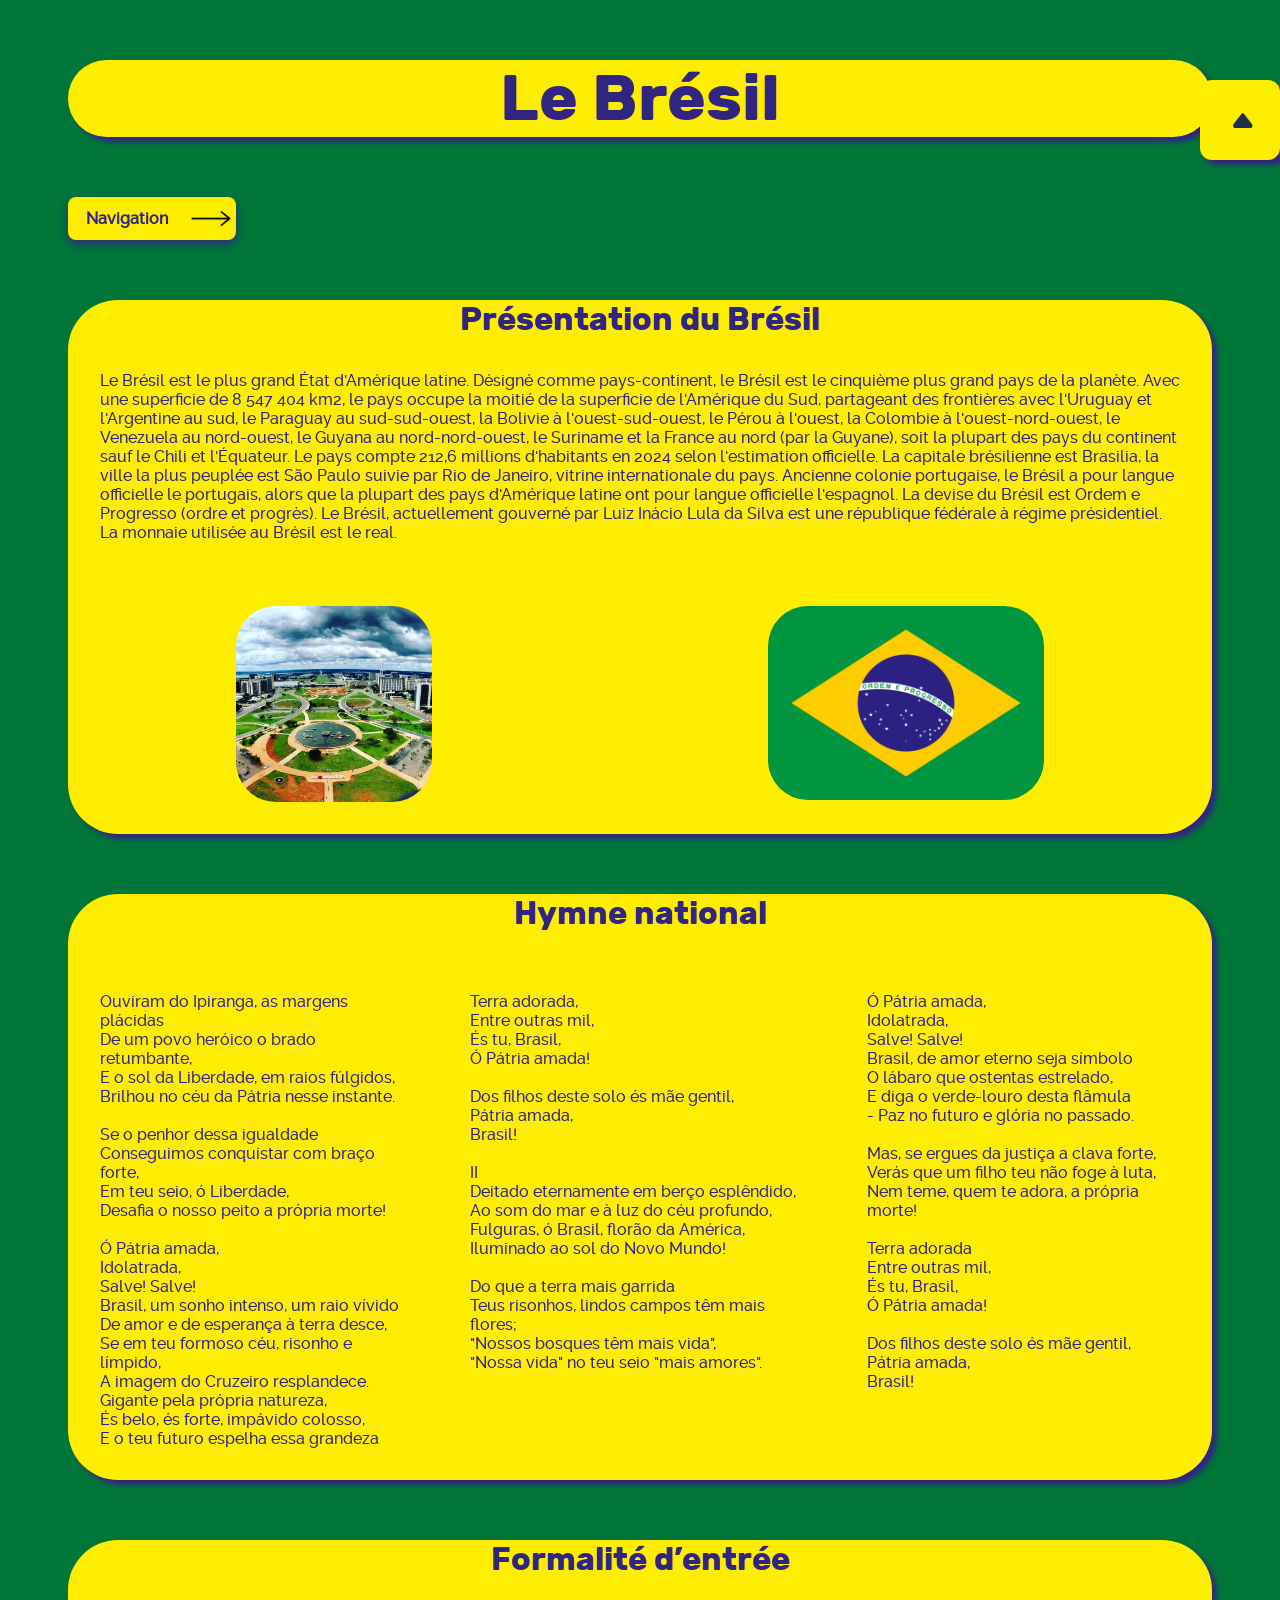
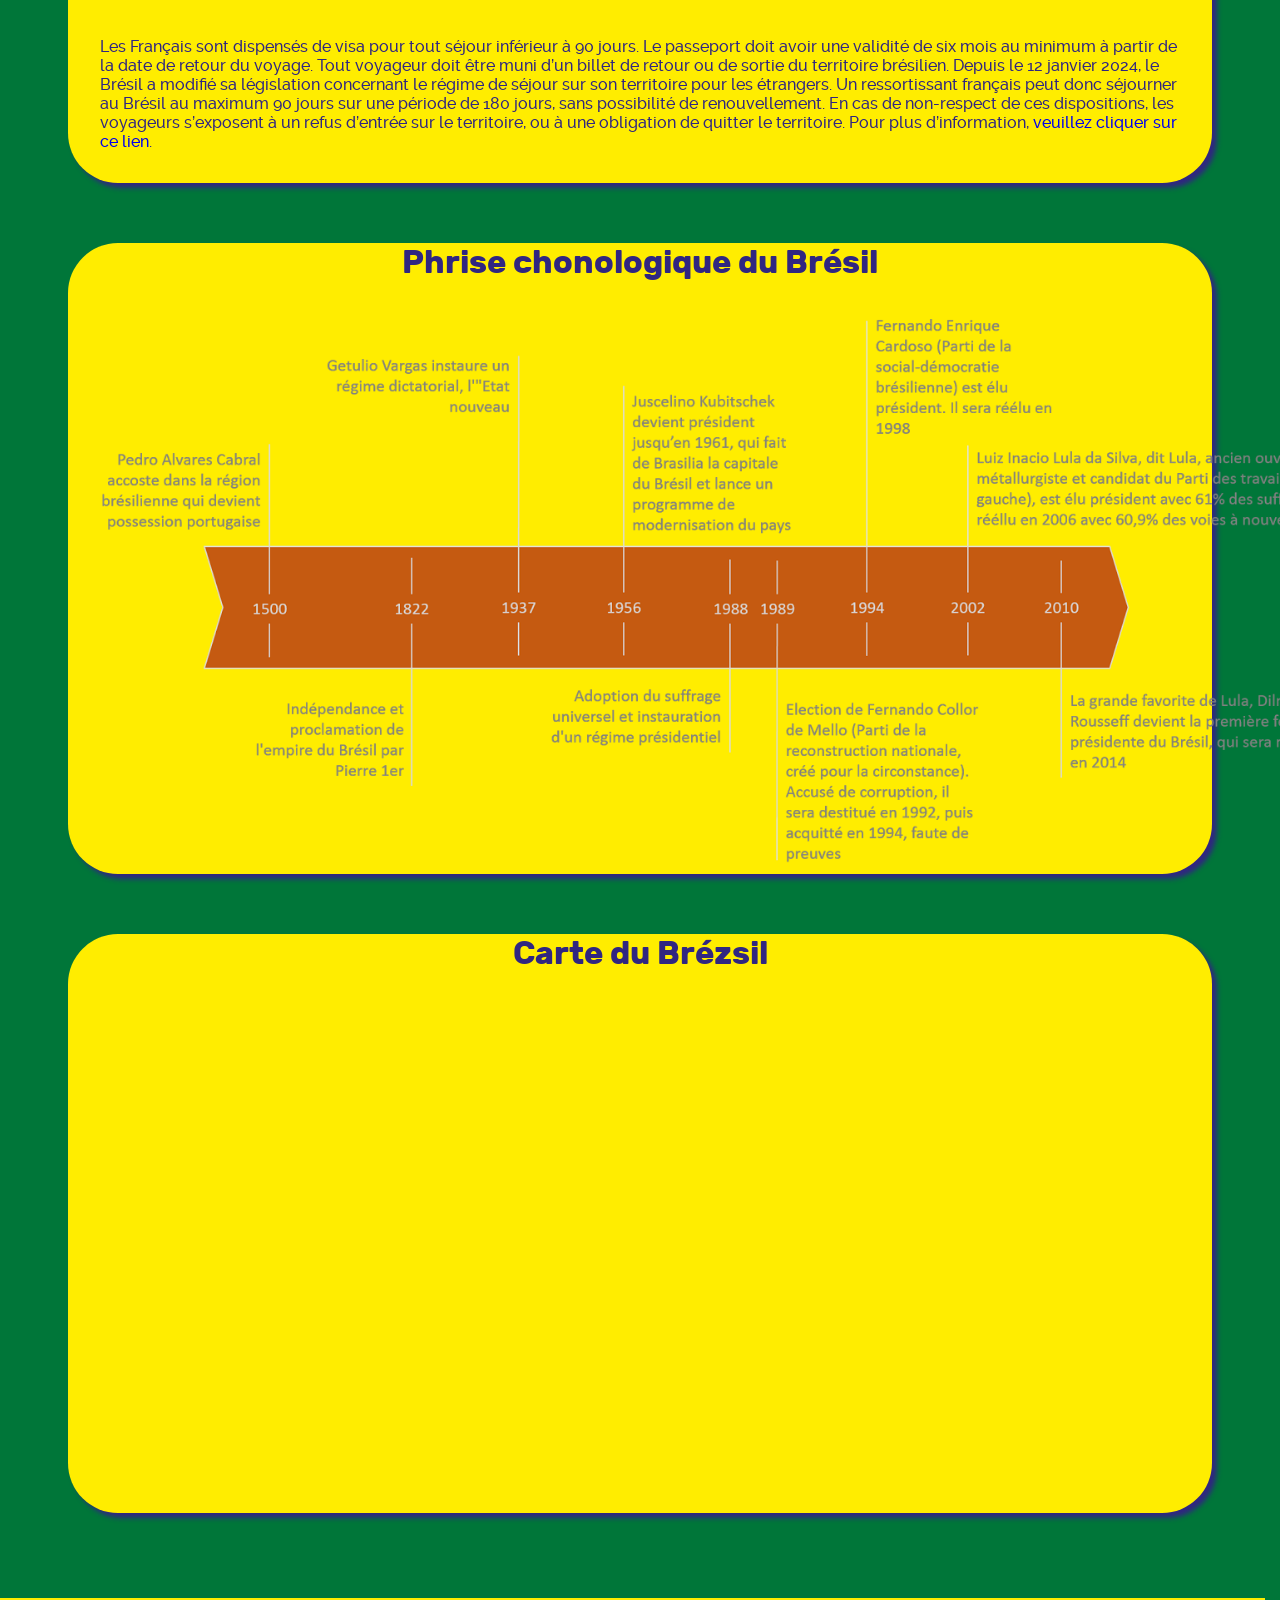
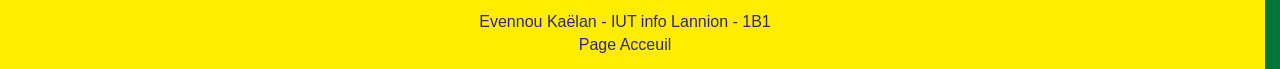
<file: index.html>
<!DOCTYPE html>
<html lang="fr" id="top_index">
    <head>
        <meta charset="UTF-8">
        <meta name="viewport" content="width=device-width, initial-scale=1.0">
        <link rel="stylesheet" type="text/css" href="style.css" >
        <title>Document</title>
    </head>
    <body class="index">
        <header>
            <h1>Le Brésil</h1>
        </header>
        <nav>
            <div class="container">
                
                <input type="checkbox" id="toggle" />
                
                <label for="toggle">
                        <p>Navigation</p>
                        <img src="Illustration/page_accueil/fleche_noir.png" alt="Fleche noir pointant vers la droite" title="Fleche" height="15" width="40">
                </label>
                <div class="items">
                    <div><a href="./page_oeuvre.html">Le Christ Redempteur</a></div>
                    <div><a href="./page_lieu.html">Rio de Janeiro</a></div>
                    <div><a href="./personnage.html">Ayrton Senna</a></div>
                </div>
            </div>
        </nav>
        <main>
            <section>
                <h2>Présentation du Brésil</h2>
                <article><p>Le Brésil est le plus grand État d'Amérique latine. Désigné comme pays-continent, le Brésil est le cinquième plus grand pays de la planète. 
                    Avec une superficie de 8 547 404 km2, le pays occupe la moitié de la superficie de l'Amérique du Sud, partageant des frontières avec l'Uruguay et 
                    l'Argentine au sud, le Paraguay au sud-sud-ouest, la Bolivie à l'ouest-sud-ouest, le Pérou à l'ouest, la Colombie à l'ouest-nord-ouest, le Venezuela 
                    au nord-ouest, le Guyana au nord-nord-ouest, le Suriname et la France au nord (par la Guyane), soit la plupart des pays du continent sauf le Chili et 
                    l'Équateur. Le pays compte 212,6 millions d'habitants en 2024 selon l'estimation officielle. La capitale brésilienne est Brasilia, la ville la plus 
                    peuplée est São Paulo suivie par Rio de Janeiro, vitrine internationale du pays. Ancienne colonie portugaise, le Brésil a pour langue officielle le 
                    portugais, alors que la plupart des pays d'Amérique latine ont pour langue officielle l'espagnol. La devise du Brésil est Ordem e Progresso (ordre et 
                    progrès). Le Brésil, actuellement gouverné par Luiz Inácio Lula da Silva est une république fédérale à régime présidentiel. La monnaie utilisée au 
                    Brésil est le real. </p></article>
                    <div>
                        <img src="Illustration/page_accueil/brasilia.jpg" alt="Image de Brasilia" title="Brasilia" height="196" width="196">
                        <img src="Illustration/page_accueil/Drapeau_Brésil.png" alt="Image du drapeau du Brésil" title="Drapeau_Brésil" height="194" width="276">
                    </div>
            </section>
            <section>
                <h2>Hymne national</h2>
                <article>
                    <p>
                    Ouviram do Ipiranga, as margens plácidas<br> De um povo heróico o brado retumbante,<br>  E o sol da Liberdade, em raios fúlgidos,<br>  
                    Brilhou no céu da Pátria nesse instante.<br><br>    Se o penhor dessa igualdade<br>  Conseguimos conquistar com braço forte,<br>  Em teu seio, ó Liberdade,<br>  
                    Desafia o nosso peito a própria morte!<br><br>    Ó Pátria amada,<br>  Idolatrada,<br>  Salve! Salve!<br>    Brasil, 
                    um sonho intenso, um raio vívido<br>  De amor e de esperança à terra desce,<br>  Se em teu formoso céu, risonho e límpido,<br>  A imagem do Cruzeiro resplandece.<br> 
                    Gigante pela própria natureza,<br>  És belo, és forte, impávido colosso,<br>  E o teu futuro espelha essa grandeza
                    </p>
                    <p>
                    Terra adorada,<br>  Entre outras mil,<br>  És tu, Brasil,<br>  Ó Pátria amada!<br><br>    Dos filhos deste solo és mãe gentil,<br>  Pátria amada,<br>  Brasil!<br><br>    
                    II<br>  Deitado eternamente em berço esplêndido,<br>  Ao som do mar e à luz do céu profundo,<br>  Fulguras, ó Brasil, florão da América,<br>  Iluminado ao sol do Novo Mundo!<br><br>    
                    Do que a terra mais garrida<br>  Teus risonhos, lindos campos têm mais flores;<br>  "Nossos bosques têm mais vida",<br>  "Nossa vida" no teu seio "mais amores".
                    </p>
                    <p>
                    Ó Pátria amada,<br>  Idolatrada,<br>  Salve! Salve!<br>    Brasil, de amor eterno seja símbolo<br>  O lábaro que ostentas estrelado,<br>  E diga o verde-louro desta flâmula<br>  
                    - Paz no futuro e glória no passado.<br><br>    Mas, se ergues da justiça a clava forte,<br>  Verás que um filho teu não foge à luta,<br>  Nem teme, quem te adora, 
                    a própria morte!<br><br>    Terra adorada<br>  Entre outras mil,<br>  És tu, Brasil,<br>  Ó Pátria amada!<br><br>    Dos filhos deste solo és mãe gentil,<br>  Pátria amada,<br>  Brasil!
                    </p> 
                </article>
            </section>
            <section>
                <h2>Formalité d’entrée</h2>
                <article>
                    <p>
                        Les Français sont dispensés de visa pour tout séjour inférieur à 90 jours. Le passeport doit avoir une validité de six mois au minimum à partir 
                        de la date de retour du voyage. Tout voyageur doit être muni d’un billet de retour ou de sortie du territoire brésilien. Depuis le 12 janvier 2024, 
                        le Brésil a modifié sa législation concernant le régime de séjour sur son territoire pour les étrangers. Un ressortissant français peut donc séjourner 
                        au Brésil au maximum 90 jours sur une période de 180 jours, sans possibilité de renouvellement. En cas de non-respect de ces dispositions, les 
                        voyageurs s’exposent à un refus d’entrée sur le territoire, ou à une obligation de quitter le territoire. Pour plus d’information,
                        <a href="https://www.diplomatie.gouv.fr/fr/conseils-aux-voyageurs/conseils-par-pays-destination/bresil/#entree" target="_blank">veuillez cliquer sur ce lien</a>.
                    </p>
                </article>
            </section>
            <section>
                <h2>Phrise chonologique du Brésil</h2>
                <article>
                    <img src="Illustration/page_accueil/frise_chrono_brésil.png" alt="Phrise chronologique du Brésil" title="Phrise" width="1333" height="565">
                </article>
            </section>
            <section>
                <h2>Carte du Brézsil</h2>
                <article>
                    <iframe src="https://www.google.com/maps/embed?pb=!1m14!1m12!1m3!1d32404996.626294926!2d-49.05439783665832!3d-7.499648674253483!2m3!1f0!2f0!3f0!3m2!1i1024!2i768!4f13.1!5e0!3m2!1sfr!2sfr!4v1768492278902!5m2!1sfr!2sfr" width="600" height="450" style="border:0;" allowfullscreen="" loading="lazy" referrerpolicy="no-referrer-when-downgrade"></iframe>
                </article>
            </section>
        </main>
        <footer>
            <p>Evennou Kaëlan - IUT info Lannion - 1B1</p>
            <p>Page Acceuil</p>
            <nav class="zoom">
                <a href="#top_index"><img src="Illustration/page_accueil/fleche.png" alt="fleche"></a>
            </nav>
        </footer>
    </body>
</html>
</file>
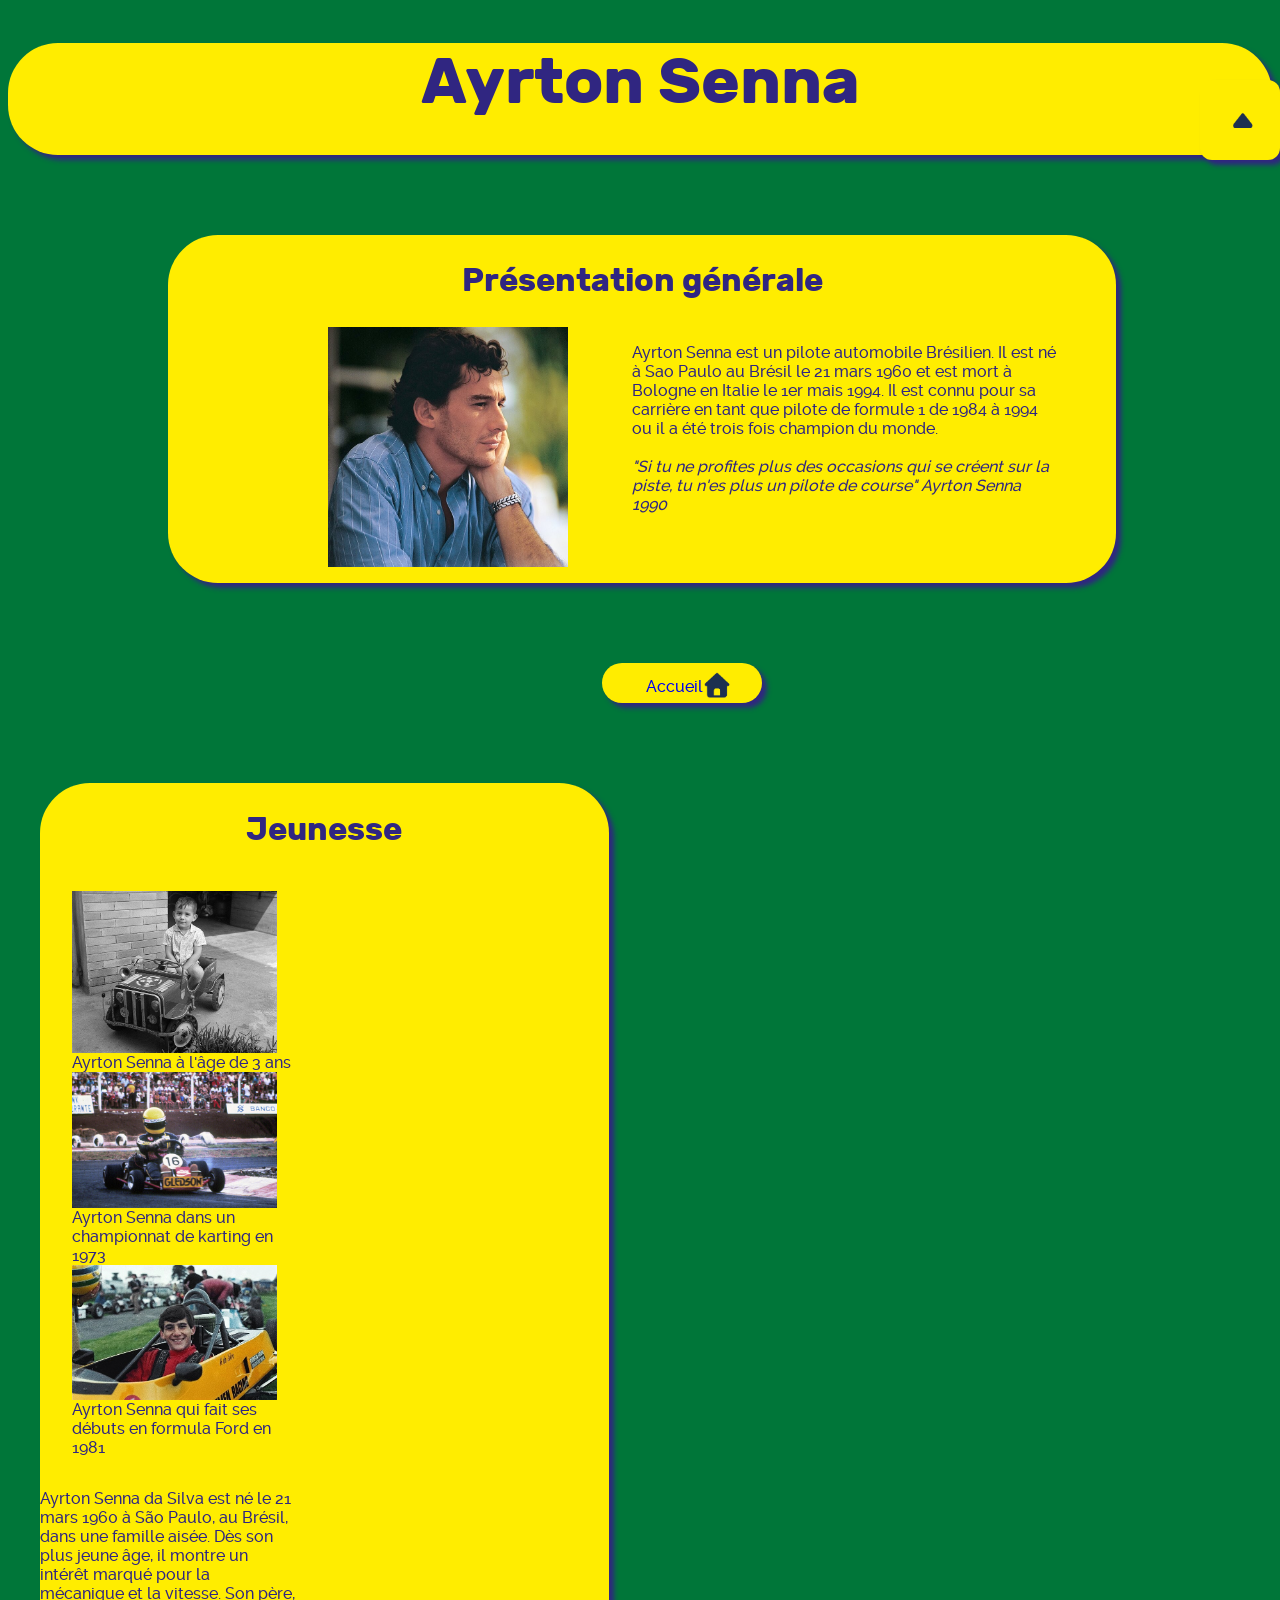
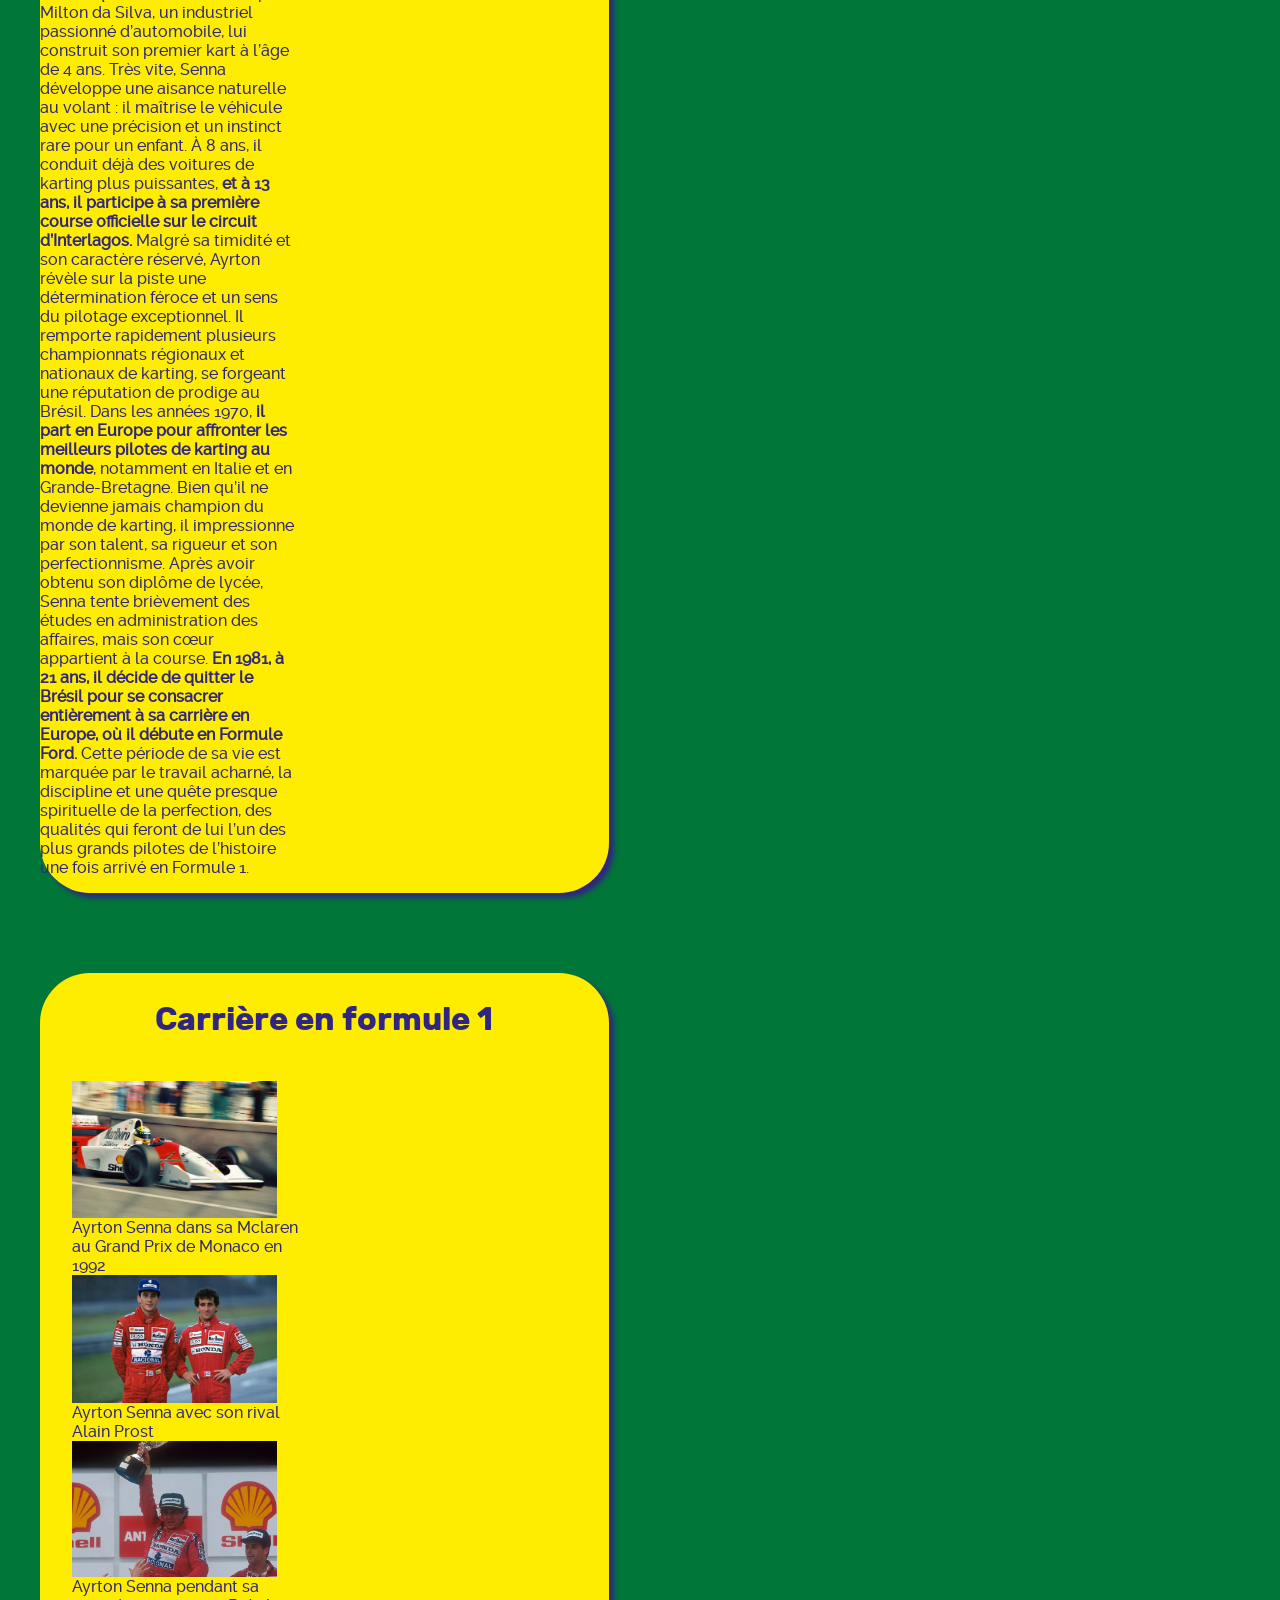
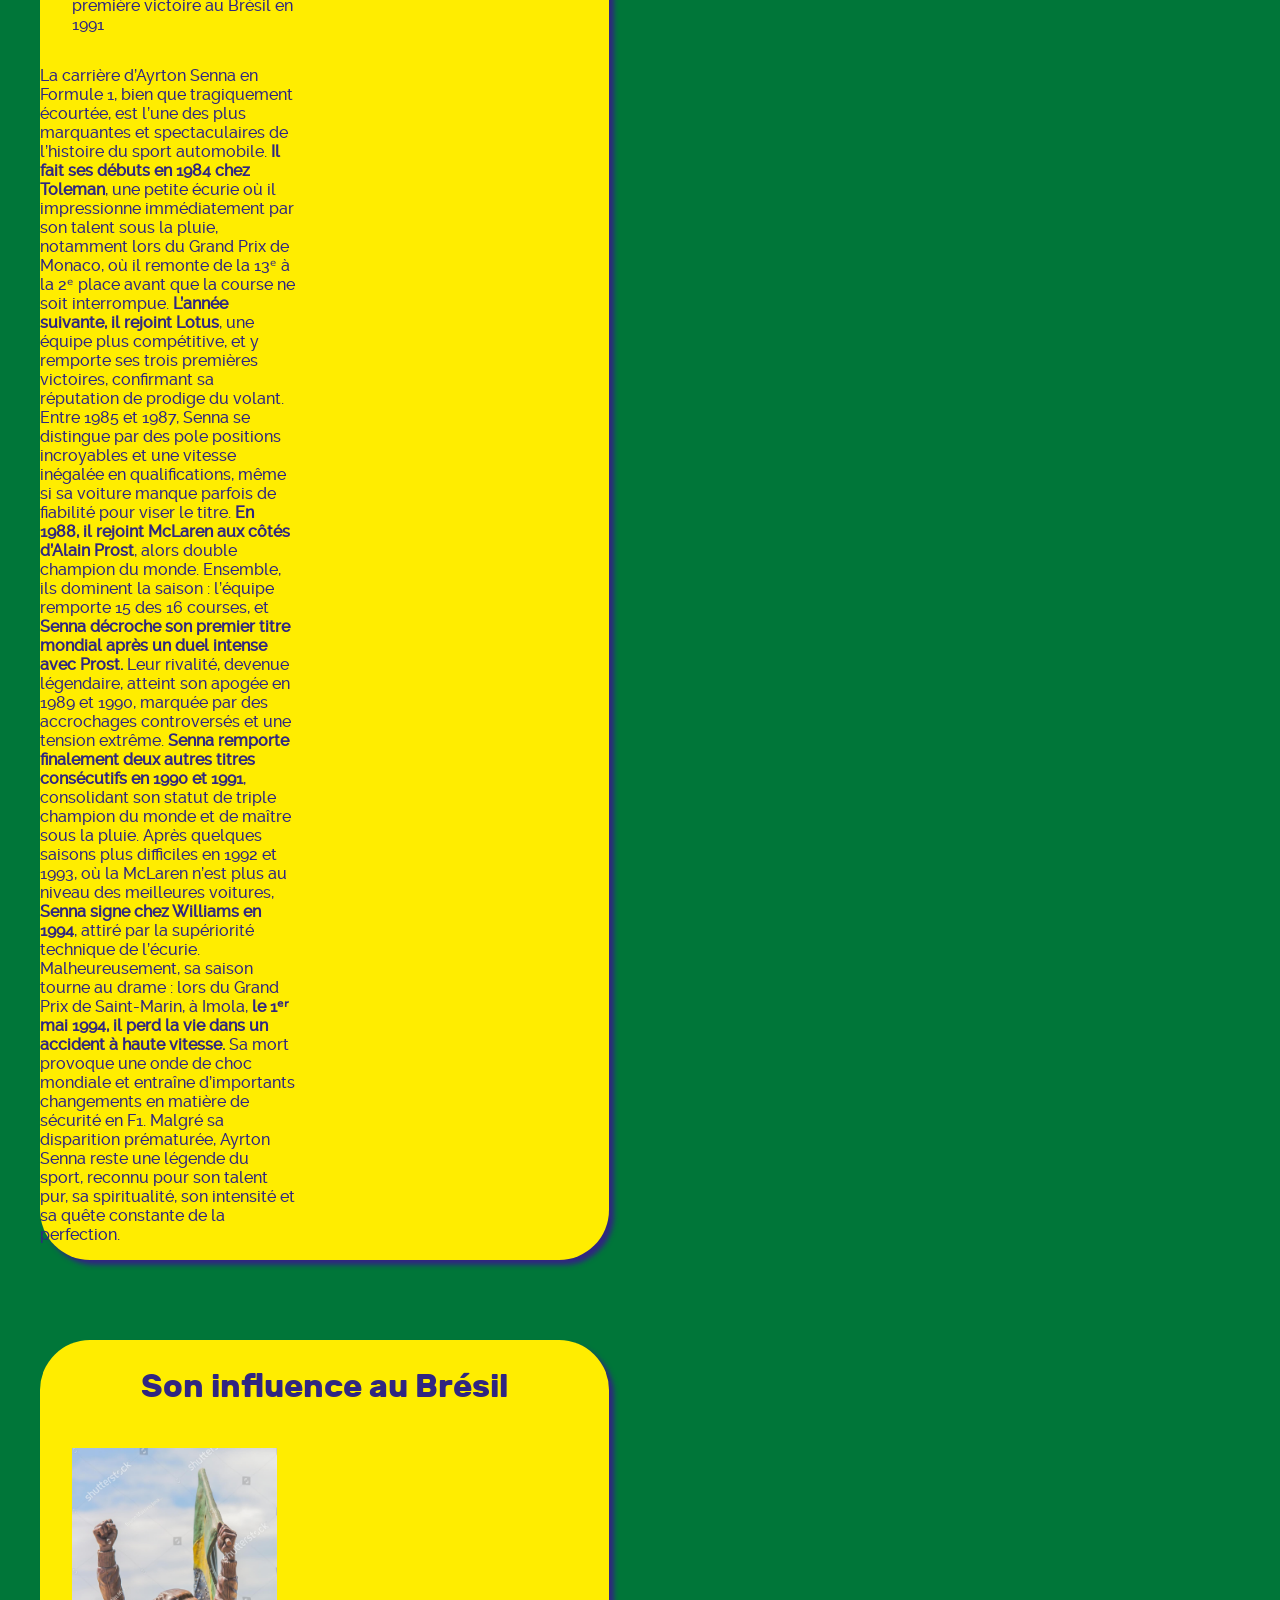
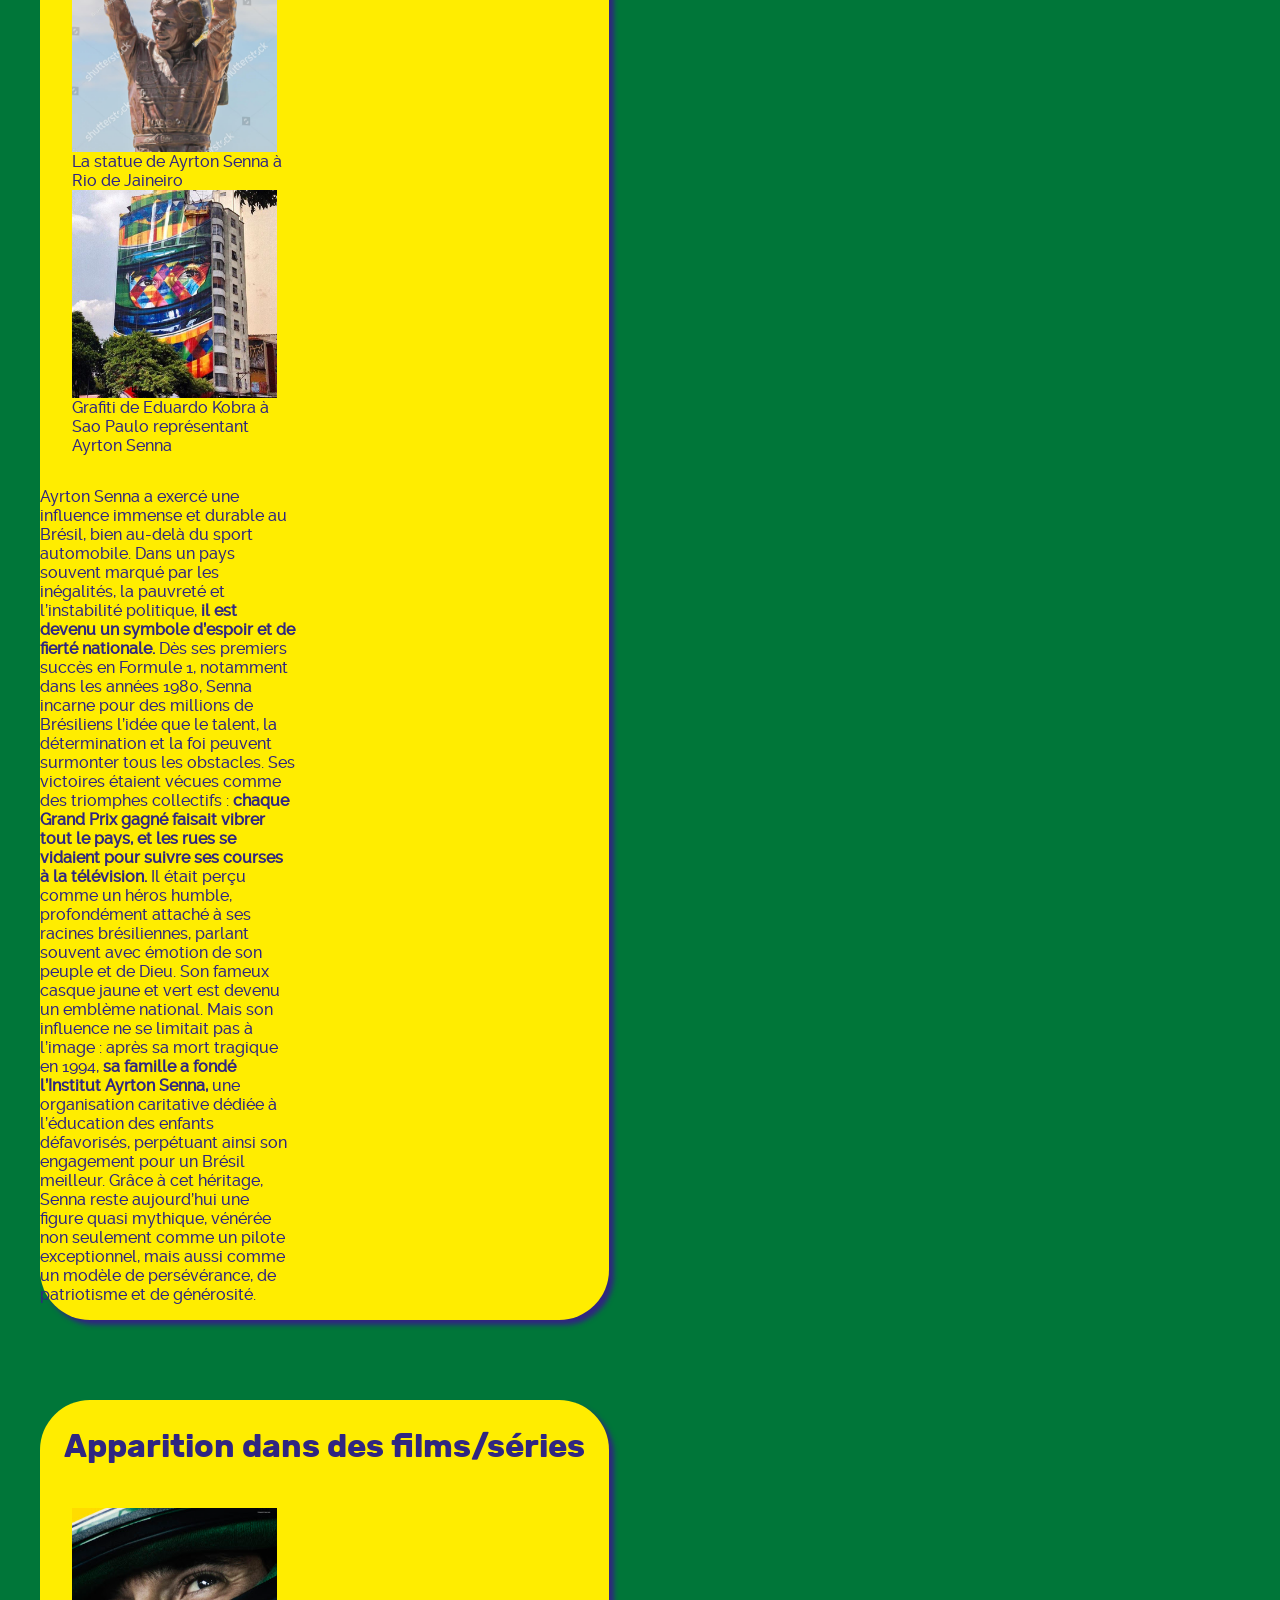
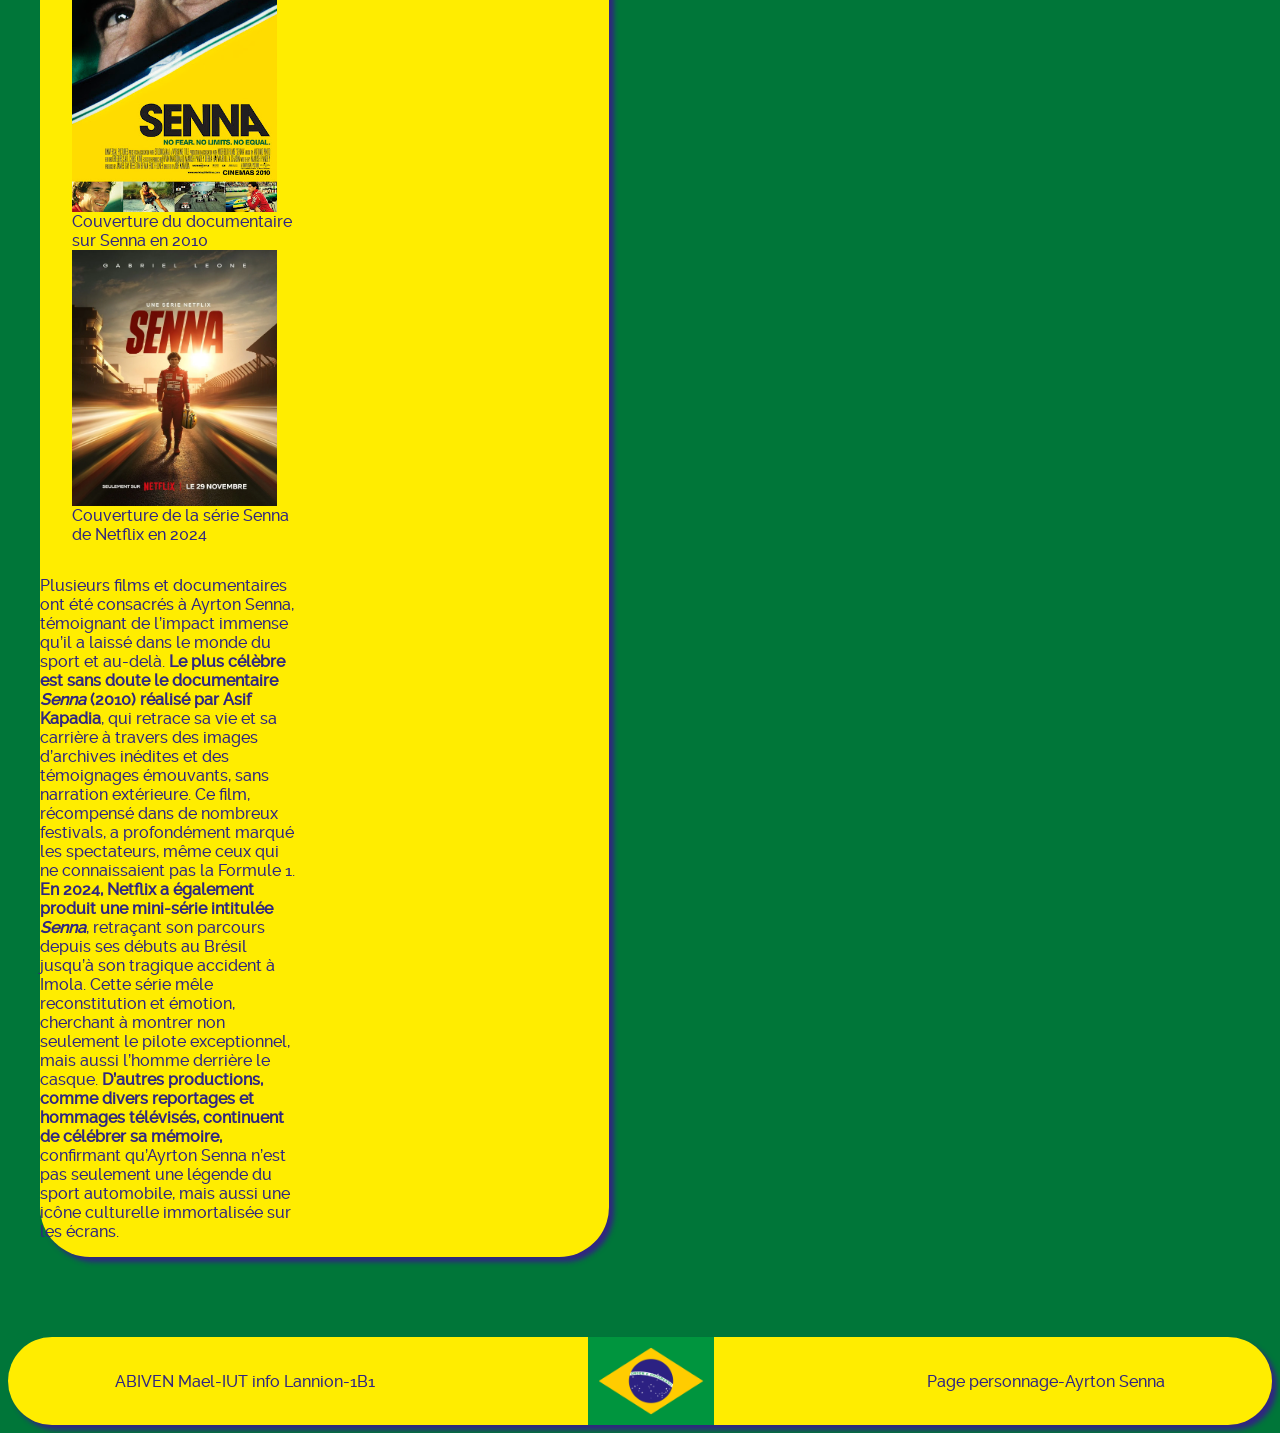
<file: personnage.html>
<!DOCTYPE html>
<html lang="fr">

<head>
    <meta charset="UTF-8">
    <meta name="viewport" content="width=device-width, initial-scale=1.0">
    <title>Ayrton Senna</title>
    <link href="style.css" rel="stylesheet" type="text/css">
</head>

<body class="personnage" id="body">
    <header>
        <h1>Ayrton Senna</h1>
    </header>
    <main>
        <div class="debut">
            <h2>Présentation générale</h2>
            <img src="Illustration/page_personnage/Ayrton Senna (2).jpg" alt="Ayrton Senna"
                title="Photo de Ayrton Senna">
            <p>Ayrton Senna est un pilote automobile Brésilien. Il est né à Sao Paulo au Brésil le 21 mars 1960 et
                est
                mort à Bologne en Italie le 1er mais 1994. Il est connu pour sa carrière en tant que pilote de
                formule 1
                de 1984 à 1994 ou il a été trois fois champion du monde. <br><br> <em>"Si tu ne profites plus des occasions
                    qui se créent sur la piste, tu n'es plus un pilote de course" Ayrton Senna 1990</em></p>
        </div>


        <nav class="zoom">
            <a href="./index.html">
                <p>Accueil</p><img src="./Illustration/page_personnage/home.png" alt="home">
            </a>
        </nav>
        <section>
            <article>
                <h2>Jeunesse</h2>
                <figure>
                    <img src="Illustration/page_personnage/Ayrton Senna petit (2).jpg" alt="Ayrton Senna petit"
                        title="Senna enfant dans une petite voiture" width="261px" height="152px">
                    <figcaption>Ayrton Senna à l'âge de 3 ans</figcaption>

                    <img src="Illustration/page_personnage/Ayrton Senna Karting 1973.jpg" alt="Senna Karting"
                        title="Senna adolescent dans un karting">
                    <figcaption>Ayrton Senna dans un championnat de karting en 1973</figcaption>

                    <img src="Illustration/page_personnage/Ayrton Senna formule Ford.jpg"
                        alt="Ayrton Senna Formule Ford" title="Ayrton Senna dans une Formule Ford">
                    <figcaption>Ayrton Senna qui fait ses débuts en formula Ford en 1981</figcaption>
                </figure>
                <p>Ayrton Senna da Silva est né le 21 mars 1960 à São Paulo, au Brésil, dans une famille aisée. Dès
                    son
                    plus jeune âge, il montre un intérêt marqué pour la mécanique et la vitesse. Son père, Milton da
                    Silva, un industriel passionné d’automobile, lui construit son premier kart à l’âge de 4 ans.
                    Très
                    vite, Senna développe une aisance naturelle au volant : il maîtrise le véhicule avec une
                    précision
                    et un instinct rare pour un enfant. À 8 ans, il conduit déjà des voitures de karting plus
                    puissantes, <strong>et à 13 ans, il participe à sa première course officielle sur le circuit
                        d’Interlagos.</strong>
                    Malgré sa timidité et son caractère réservé, Ayrton révèle sur la piste une détermination féroce
                    et
                    un sens du pilotage exceptionnel. Il remporte rapidement plusieurs championnats régionaux et
                    nationaux de karting, se forgeant une réputation de prodige au Brésil. Dans les années 1970,
                    <strong>il
                        part
                        en Europe pour affronter les meilleurs pilotes de karting au monde</strong>, notamment en Italie
                    et en
                    Grande-Bretagne. Bien qu’il ne devienne jamais champion du monde de karting, il impressionne par
                    son
                    talent, sa rigueur et son perfectionnisme. Après avoir obtenu son diplôme de lycée, Senna tente
                    brièvement des études en administration des affaires, mais son cœur appartient à la course.
                    <strong>En
                        1981,
                        à 21 ans, il décide de quitter le Brésil pour se consacrer entièrement à sa carrière en Europe,
                        où
                        il débute en Formule Ford.</strong> Cette période de sa vie est marquée par le travail acharné,
                    la
                    discipline
                    et une quête presque spirituelle de la perfection, des qualités qui feront de lui l’un des plus
                    grands pilotes de l’histoire une fois arrivé en Formule 1.</p>
            </article>
            <article>
                <h2>Carrière en formule 1</h2>
                <figure>
                    <img src="Illustration/page_personnage/Ayrton Senna dans une f1 monaco 1992 (2).jpg"
                        alt="Ayrton Senna F1" title="Ayrton Senna dans ue formule 1" width="261px" height="152px">
                    <figcaption>Ayrton Senna dans sa Mclaren au Grand Prix de Monaco en 1992</figcaption>

                    <img src="Illustration/page_personnage/Senna Prost.jpg" alt="Senna Prost"
                        title="Ayrton Senna et Alain Prost côte à côte">
                    <figcaption>Ayrton Senna avec son rival Alain Prost</figcaption>

                    <img src="Illustration/page_personnage/Ayrton Senna bresil 1991.webp" alt="Senna Brésil"
                        title="Ayrton Senna soulevant son trophé au Brésil">
                    <figcaption>Ayrton Senna pendant sa première victoire au Brésil en 1991</figcaption>
                </figure>
                <p>La carrière d’Ayrton Senna en Formule 1, bien que tragiquement écourtée, est l’une des plus
                    marquantes et spectaculaires de l’histoire du sport automobile. <strong>Il fait ses débuts en 1984
                        chez
                        Toleman</strong>, une petite écurie où il impressionne immédiatement par son talent sous la
                    pluie, notamment
                    lors du Grand Prix de Monaco, où il remonte de la 13ᵉ à la 2ᵉ place avant que la course ne soit
                    interrompue. <strong>L’année suivante, il rejoint Lotus</strong>, une équipe plus compétitive, et y
                    remporte ses
                    trois premières victoires, confirmant sa réputation de prodige du volant. Entre 1985 et 1987, Senna
                    se distingue par des pole positions incroyables et une vitesse inégalée en qualifications, même si
                    sa voiture manque parfois de fiabilité pour viser le titre. <strong>En 1988, il rejoint McLaren aux
                        côtés
                        d’Alain Prost</strong>, alors double champion du monde. Ensemble, ils dominent la saison :
                    l’équipe remporte
                    15 des 16 courses, et <strong>Senna décroche son premier titre mondial après un duel intense avec
                        Prost.</strong>
                    Leur rivalité, devenue légendaire, atteint son apogée en 1989 et 1990, marquée par des accrochages
                    controversés et une tension extrême. <strong>Senna remporte finalement deux autres titres
                        consécutifs en
                        1990 et 1991</strong>, consolidant son statut de triple champion du monde et de maître sous la
                    pluie. Après
                    quelques saisons plus difficiles en 1992 et 1993, où la McLaren n’est plus au niveau des meilleures
                    voitures, <strong>Senna signe chez Williams en 1994</strong>, attiré par la supériorité technique de
                    l’écurie.
                    Malheureusement, sa saison tourne au drame : lors du Grand Prix de Saint-Marin, à Imola, <strong>le
                        1ᵉʳ mai
                        1994, il perd la vie dans un accident à haute vitesse.</strong> Sa mort provoque une onde de
                    choc mondiale et
                    entraîne d’importants changements en matière de sécurité en F1. Malgré sa disparition prématurée,
                    Ayrton Senna reste une légende du sport, reconnu pour son talent pur, sa spiritualité, son intensité
                    et sa quête constante de la perfection.</p>
            </article>
            <article>
                <h2>Son influence au Brésil</h2>
                <figure>
                    <img src="Illustration/page_personnage/ayrton senna statue brésil.jpg"
                        alt="Ayrton Senna statue Brésil" width=""
                        title="Une statue de Ayrton Senna brandissant un drapeau du Brésil" width="101px"
                        height="152px">
                    <figcaption>La statue de Ayrton Senna à Rio de Jaineiro</figcaption>

                    <img src="Illustration/page_personnage/Ayrton Senna grafiti.jpg" alt="Senna Grafiti"
                        title="Grafiti en grafiti sur un immeuble">
                    <figcaption>Grafiti de Eduardo Kobra à Sao Paulo représentant Ayrton Senna</figcaption>
                </figure>
                <p>Ayrton Senna a exercé une influence immense et durable au Brésil, bien au-delà du sport automobile.
                    Dans un pays souvent marqué par les inégalités, la pauvreté et l’instabilité politique, <strong>il
                        est
                        devenu un symbole d’espoir et de fierté nationale.</strong> Dès ses premiers succès en Formule
                    1, notamment
                    dans les années 1980, Senna incarne pour des millions de Brésiliens l’idée que le talent, la
                    détermination et la foi peuvent surmonter tous les obstacles. Ses victoires étaient vécues comme des
                    triomphes collectifs : <strong>chaque Grand Prix gagné faisait vibrer tout le pays, et les rues se
                        vidaient
                        pour suivre ses courses à la télévision.</strong> Il était perçu comme un héros humble,
                    profondément attaché
                    à ses racines brésiliennes, parlant souvent avec émotion de son peuple et de Dieu. Son fameux casque
                    jaune et vert est devenu un emblème national. Mais son influence ne se limitait pas à l’image :
                    après sa mort tragique en 1994, <strong>sa famille a fondé l’Institut Ayrton Senna,</strong> une
                    organisation
                    caritative dédiée à l’éducation des enfants défavorisés, perpétuant ainsi son engagement pour un
                    Brésil meilleur. Grâce à cet héritage, Senna reste aujourd’hui une figure quasi mythique, vénérée
                    non seulement comme un pilote exceptionnel, mais aussi comme un modèle de persévérance, de
                    patriotisme et de générosité.</p>
            </article>
            <article>
                <h2>Apparition dans des films/séries</h2>
                <figure>
                    <img src="Illustration/page_personnage/senna film.jpg" alt="Ayrton Senna film" title="Senna le film"
                        width="101px" height="152px">
                    <figcaption>Couverture du documentaire sur Senna en 2010</figcaption>

                    <img src="Illustration/page_personnage/Senna Netflix.webp" alt="Senna Netflix"
                        title="La série Senna">
                    <figcaption>Couverture de la série Senna de Netflix en 2024</figcaption>
                </figure>
                <p>Plusieurs films et documentaires ont été consacrés à Ayrton Senna, témoignant de l’impact immense
                    qu’il a laissé dans le monde du sport et au-delà. <strong>Le plus célèbre est sans doute le
                        documentaire
                        <em>Senna</em> (2010) réalisé par Asif Kapadia</strong>, qui retrace sa vie et sa carrière à
                    travers des images
                    d’archives inédites et des témoignages émouvants, sans narration extérieure. Ce film, récompensé
                    dans de nombreux festivals, a profondément marqué les spectateurs, même ceux qui ne connaissaient
                    pas la Formule 1. <strong>En 2024, Netflix a également produit une mini-série intitulée
                        <em>Senna</em></strong>, retraçant son
                    parcours depuis ses débuts au Brésil jusqu’à son tragique accident à Imola. Cette série mêle
                    reconstitution et émotion, cherchant à montrer non seulement le pilote exceptionnel, mais aussi
                    l’homme derrière le casque. <strong>D’autres productions, comme divers reportages et hommages
                        télévisés,
                        continuent de célébrer sa mémoire,</strong> confirmant qu’Ayrton Senna n’est pas seulement une
                    légende du
                    sport automobile, mais aussi une icône culturelle immortalisée sur les écrans.</p>
            </article>
        </section>
    </main>
    <footer>
        <aside>
            <p>ABIVEN Mael-IUT info Lannion-1B1</p>
            <img src="Illustration/page_accueil/Drapeau_Brésil.png" alt="Drapeau Brésil" title="Drapeau du Brésil"
                width="122px" height="85px">
            <p>Page personnage-Ayrton Senna</p>
        </aside>
        <nav class="zoom" class="haut">
            <a href="#body"><img src="./Illustration/page_personnage/fleche.png"></a>
        </nav>
    </footer>
</body>

</html>
</file>
<file: style.css>
@font-face{
    font-family: 'Raleway';
    src: url('./police/raleway-medium-webfont.woff2') format('woff2'),
         url('./police/raleway-medium-webfont.woff') format('woff');
         font-weight: normal;
         font-style: normal;

}

@font-face{
    font-family: 'Rubik';
    src: url('./police/rubik-bold-webfont.woff2') format('woff2'),
         url('./police/rubik-bold-webfont.woff') format('woff');
         font-weight: normal;
         font-style: normal;

}

:root{
    --bleu: #302681;
    --jaune: #FFED00;
    --vert: #007639;
    --largeur-contenu: 1260px;
    --padding-boite: 60px;
    --rayon-arrondi: 30px;
}

/* Index */

.index {
    background-color : var(--vert);
    color: var(--bleu);
    font-family: 'Raleway', arial, sans-serif;
}

.index header, .index section {
    background-color: var(--jaune);
    margin: 60px 60px;
}

.index section + section > article{
    display:flex;
    justify-content: space-around;
}

.index header, .index section, .items, .index aside {
    background-color: var(--jaune);
    border-radius: 50px;
    box-shadow: 5px 5px 5px;
    font-family: 'Raleway', arial, sans-serif;
}

.index main > section p{
    display: flex;
}

.index section + section > article > p{
    display: inline;
}

.index h1 {
    font-size: 64px;
    display: flex;
    justify-content: center;
    align-items: center;
    font-family: 'Rubik', arial, sans-serif;
}

.index > main > section div{
    display:flex;
    justify-content: space-around;
}



.index footer {
    background-color: var(--jaune);
    color: var(--bleu);
    position: relative;
    text-align: center;
    padding: 10px 0;
    right: 23px;
    top: 25px;
    width: 100vw;
    margin-top: auto; 
}

.index footer p {
    margin: 5px 0;
}

.index section article p{
    display: flex;
    justify-content: center;
    margin: 2em;
}

.index > main > section div img{
    display:flex;
    margin-top: 2em;
    margin-bottom: 2em;
    align-items: center;
}

.index h2{
    font-size: 32px;
    display: flex;
    justify-content: center;
    align-items: center;
    font-family: 'Rubik', arial, sans-serif;
}

.index a {
    text-decoration: none;
}

.index img{
    border-radius: 40px;
}

.items{
    display:flex;
    gap:100%;
    white-space:nowrap;
}

label > div{
    display: flex;
    align-items: center;
}

.index > nav  img{
    margin: 0 0 0 10%;
}

.index footer > nav > a > img{
    margin-top: 1.5em;
    margin-left: 0;
    width: 70%;
    height: 30%;
}

.index footer > nav{
    background-color: var(--jaune);
    box-shadow: 5px 5px 5px;
    font-family: 'Raleway', arial, sans-serif;
    position: fixed;
    right: 0;
    top: 5em;
    width: 5em;
    height: 5em;
    border-radius: 15%;
}

.index{
    font-family: 'Rayleway', Arial, sans-serif;
    background:var(--vert);
    color:var(--bleu);
}

.index > div nav{
    margin-bottom:40px;
}

.index > nav{
    padding: 0 60px;
}

.container{
    position:relative;
    display:inline-block;
}

input[type="checkbox"]{
    display:none;
}

label{
    background:var(--jaune);
    padding:12px 18px;
    border-radius:8px;
    cursor:pointer;
    display:flex;
    align-items:center;
    gap:10px;
    font-weight:bold;
    color:#000;
    box-shadow:0 4px 8px var(--bleu);
}

label img{
    transition:transform .25s ease;
}

input[type="checkbox"]:checked + label img{
    transform:rotate(180deg);
}

.items{
    position:absolute;
    top:0;
    left:110%;
    background:var(--jaune);
    padding:12px;
    border-radius:8px;
    display:none;
    flex-direction:row;
    gap:10px;
    min-width:180px;
    box-shadow:0 4px 12px rgba(0,0,0,0.3);
}

input[type="checkbox"]:checked ~ .items{
    display:flex;
    background-color: var(--jaune);
    border-radius: 8px;
    box-shadow: 5px 5px 5px;
    font-family: 'Raleway', arial, sans-serif;
}

.items a{
    color:#000;
    padding:8px 12px;
    border-radius:8px;
    transition:background .2s;
    color: var(--bleu);
    font-family: 'Raleway', arial, sans-serif;
}

.items a:hover{
    background:rgba(0,0,0,0.15);
}

.index > main > section:nth-child(5) > article {
    padding: 2em;
}
.index > main > section:nth-child(5) > article > iframe {
    border-radius:8px;
    width: 70em;
}

.index > nav p{
    margin: 0;
    color: var(--bleu);
    font-family: 'Raleway', arial, sans-serif;
    border-radius: 50px;
}

/*personnage*/

.personnage{
    background-color: #007639;
    color: #302681;
}

.personnage header, .personnage .debut, .personnage article, main nav, .personnage aside{
    background-color: #FFED00;
    border-radius: 50px;
    box-shadow: 5px 5px 5px;
    font-family: 'Raleway', arial, sans-serif;
}

.personnage header{
    width: 100%;
    height: 7em;
}

.personnage h1 {
    font-size: 64px;
    display: flex;
    justify-content: center;
    align-items: center;
    font-family: 'Rubik', arial, sans-serif;
}

.personnage h2{
    font-size: 32px;
    font-family: 'Rubik', arial, sans-serif;
}

.debut{
    display: flex;
    flex-direction: row;
    width: 75%;
    height: auto;
    margin-left: 10em;
    margin-top: 5em;
    flex-wrap: wrap;
}
.debut > h2{
    display: flex;
    justify-content: center;
    width: 100%;
}
.debut > img{
    margin-left: 10em;
    margin-bottom: 1em;
    width: 15em;
    height: 15em;
}
.debut > p{
    width: 45%;
    margin-left: 4em;
}

.personnage main > nav{
    display: flex;
    width: 10em;
    height: 2.5em;
    margin-left: 47%;
    margin-right: 45%;
    margin-top: 5em;
    
}

.personnage main > nav > a{
    display: flex;
    flex-direction: row;
    justify-content: center;
    align-items: center;
}

.personnage p, nav, .personnage figcaption{
    font-size: 16px;
}


.personnage main > nav > a > img{
    margin-left: -0.5em;
    margin-top: 0.25em;
    width: 100%;
    height: 100%;
    align-items: center;
}

.personnage main > nav > a > p{
    text-decoration: none;
    margin-top: 1.50em;
    margin-left: 2.75em;
}

.personnage section{
    display: flex;
    flex-direction: row;
    flex-wrap: wrap;
    align-items: space-between;
    row-gap: 0;
}

.personnage section > article {
    margin-top: 5em;
    display: flex;
    flex-direction: row;
    flex-wrap: wrap;
    width: 45%;
    margin-left: 2em;
    margin-right: 2em; 
}

.personnage figure{
    display: flex;
    flex-direction: column;
    width: 40%;
}

.personnage article > h2{
    display: flex;
    justify-content : center;
    width: 100%;
}

.personnage article > figure{
    margin-left: 2em;
}

.personnage article > figure > img{
    width: 90%;
    height: 50%;
}

.personnage article > figure > figcaption{
    width: 100%;
}

.personnage article > p{
    width: 45%;
    margin-right: 1em;
    
}

.personnage a{
    text-decoration : none;
}

.personnage footer > aside{
    display: flex;
    flex-direction: row;
    justify-content: space-around;
    align-items: center;
    margin-top: 2.5em;
    font-size: 2em;
}

footer > nav{
    background-color: #FFED00;
    box-shadow: 5px 5px 5px;
    font-family: 'Raleway', arial, sans-serif;
    position: fixed;
    right: 0;
    top: 5em;
    width: 5em;
    height: 5em;
    border-radius: 15%;
}

.personnage footer > aside > img{
  width: 10%;
  height: 10%;
}

footer > nav > a > img{
    margin-top: 1.5em;
    margin-left: 0.75em;
    width: 70%;
    height: 30%;
}

.zoom{
    transition: transform 1s ease;
}

.zoom:hover{
    transform: scale(1.5);
}




/* Oeuvre */

.oeuvre{
  margin:0;
  font-family: "Raleway", Arial, sans-serif;
  background:#007639;
  color:#302681;
}

.oeuvre > header > h1,
.oeuvre > main > section h2,
.oeuvre > main > section h3{
  font-family: "Rubik", Arial, sans-serif;
}

.oeuvre > header{
  display:flex;
  justify-content:center;
  padding:40px 16px 10px;
}

.oeuvre > header > h1{
  width: 1040px;
  background:#FFED00;
  color:#302681;
  text-align:center;
  font-size:52px;
  padding:28px 18px;
  border-radius:40px;
  box-shadow:5px 5px 5px #302681;
}


.oeuvre > nav{
  display:flex;
  justify-content:center;
  padding:10px 16px 30px;
}

.oeuvre > nav > p{
  background:#FFED00;
  color:#302681;
  padding:8px 22px;
  border-radius:40px;
  box-shadow:5px 5px 5px #302681;
}

.oeuvre > main{
  display:flex;
  justify-content:center;
  padding:10px 16px 40px;
}

.oeuvre > main > section{
  width: 1150px;
  display:grid;
  grid-template-columns: 1fr 1fr;
  grid-gap: 70px 90px; 
  align-items:start;
}


.oeuvre > main > section > article{
  background:#FFED00;
  border-radius:40px;
  box-shadow:5px 5px 5px #302681;
  padding:26px 26px 22px;
  position:relative;
  min-height:250px;         
}

.oeuvre > main > section > article > h2{
  margin:0 0 12px;
  text-align:center;
  font-size:22px;
}

.oeuvre > main > section > article > p{
  margin:0 0 10px;
  font-size:15px;
  line-height:1.25;
}


.oeuvre > main > section > article > figure{ 
    margin:14px 0 0; 
}

.oeuvre > main > section > article > figure > img{
  display:block;
  width:100%;
  height:auto;
  border-radius:40px;     
  object-fit:cover;
}


.oeuvre > main > section > article:first-child > figure > img{
  width:68%;
  margin:0 auto;
}


.oeuvre > main > section > article:nth-child(2){
  padding-right:190px;
}

.oeuvre > main > section > article:nth-child(2) > figure{
  position:absolute;
  right:0px;
  top:0px;
  width:180px;
  margin:0;
}

.oeuvre > main > section > article:nth-child(3){
  padding-right:210px;
}

.oeuvre > main > section > article:nth-child(3) > figure{
  position:absolute;
  right:0px;
  top:0px;
  width:175px;
  margin:0;
}

.oeuvre > main > section > article:nth-child(3) > figure > img{
  height:285px;
}

.oeuvre > main > section > article:nth-child(4){
  padding-right:260px;
}

.oeuvre > main > section > article:nth-child(4) > figure{
  position:absolute;
  right:0px;
  top:0px;
  width:250px;
  margin:0;
  
}

.oeuvre > main > section > article:nth-child(4) > figure > img{
  height:250px;
}


.oeuvre > main > section > article:nth-child(5), .oeuvre > main > section > article:nth-child(6){
  grid-column: 1 / -1;
  width: 620px;
  justify-self:start;
  min-height:260px;
}

.oeuvre > main > section > article:nth-child(6){
  padding-right:265px;
}

.oeuvre > main > section > article:nth-child(6) > figure{
  position:absolute;
  right:0px;
  top:40px;
  width:240px;
  margin:0;
}

.oeuvre > main > section > article:nth-child(6) > figure > img{
  height:220px;
}

.oeuvre > footer{
  margin-top:40px;
  background:#FFED00;
  color:#302681;
  display:flex;
  align-items:center;
  justify-content:space-between;
  padding:14px 18px;
}

.oeuvre > footer > p{
  margin:0;
  font-size:14px;
}

.oeuvre > footer > figure{
  margin:0;
  width:70px;
  flex:0 0 auto;

}

.oeuvre > footer > figure > img{
  width:100%;   
  height:auto;
  border-radius:4px;
}                                

.oeuvre > main > section > article:nth-child(5){
  display:flex;
  align-items:flex-start;
  overflow:hidden;          
  width:400px;
  height: 350px;               
  transition: width .35s ease;
}


.oeuvre > main > section > article:nth-child(5) > div:first-child{
  flex:1 1 auto;
  padding-right:18px;
  max-width: 350px;
}

.oeuvre > main > section > article:nth-child(5) > aside{
  width:0;
  opacity:0;
  transform:translateX(20px);
  overflow:hidden;
  padding:0;
  transition: width .35s ease, opacity .25s ease, transform .35s ease, padding .35s ease;
}

.oeuvre > main > section > article:nth-child(5) > aside figure{
  margin:12px 0 0;
}

.oeuvre > main > section > article:nth-child(5) > aside img{
  width:250px;
  height:150px;
  border-radius:10%;
  object-fit:cover;
  display:block;
}
                                    
.oeuvre > main > section > article:nth-child(5):hover{
  width:700px;          
}

.oeuvre > main > section > article:nth-child(5):hover > aside{
  width:520px;              
  opacity:1;
  transform:translateX(0);
     
}

.oeuvre footer > aside > img{
  width: 10%;
  height: 10%;
}


/* Lieu */


.lieu {
  font-family: 'Raleway', Arial, sans-serif;
  color: var(--bleu);
  background-color: var(--vert);
  margin: 0;
  display: flex;
  flex-direction: column;
  align-items: center; 
  min-height: 100vh;
}

.lieu main {
  width: var(--largeur-contenu);
  padding: 0;
  margin: 0 auto;
}

.lieu section {
  display: flex;
  margin: 30px 0;
  gap: 30px;
}

.lieu h2 {
  font-family: 'Rubik', Arial, sans-serif;
  font-size: 32px;
  text-align: center;
  margin: 10px 0 20px;
  color: var(--bleu);
}

.lieu p {
  font-size: 16px;
  line-height: 1.5;
}

.lieu ul {
  list-style: none; 
  padding: 0;
  margin-bottom: 10px;
}

.lieu ul li{
  display: inline;
  padding: 0 5px;
}

.lieu footer {
  background-color: var(--jaune);
  color: var(--bleu);
  text-align: center;
  padding: 10px 0;
  width: 100vw;
  margin-top: auto; 
}

.lieu footer p {
  margin: 5px 0;
}

.lieu header {
  margin: 60px auto;
  display: flex;
  flex-direction: column;
  align-items: center;
}

.lieu h1 {
  font-family: 'Rubik', Arial, sans-serif;
  font-size: 64px;
  text-align: center;

  width: var(--largeur-contenu);
  padding: 60px 0;

  background-color: var(--jaune);
  box-shadow: 5px 5px 5px var(--bleu);
  border-radius: var(--rayon-arrondi);

  color: var(--bleu);
  margin: 0 0 30px 0;
}

.lieu nav {
  text-align: center;
  width: 151px;
  padding: 10px 0;
  border-radius: 100px;
  background-color: var(--jaune);
  box-shadow: 5px 5px 5px var(--bleu);
  position: static; 
}

.lieu nav a {
  text-decoration: none;
  color: var(--bleu);
  display: block;
}


/* --- SECTION 1: DESCRIPTION (Article + Figure) --- */


.lieu section:first-child {
  flex-flow: row nowrap;
  justify-content: space-between;
  align-items: center;
}

.lieu section:first-child article {
  background-color: var(--jaune);
  border-radius: 100px;
  padding: 20px 20px 30px 30px;
  box-shadow: 5px 5px 5px var(--bleu);
  flex-basis: 55%;
}

.lieu figure {
  flex-basis: 40%;
  margin: 0;
}

.lieu figure img {
  width: 100%;
  box-shadow: 3px 3px 2px var(--jaune);
}


/* --- SECTION 2: CARTES NORD/SUD --- */


.lieu section:nth-child(2) {
  flex-flow: column nowrap;
  justify-content: space-between;
  margin-top: 50px;
}

.lieu section:nth-child(2) article {
  justify-items: center;
  padding: var(--padding-boite);
}

.lieu section:nth-child(2) article h2 {
  width: 400px;
  background-color: var(--jaune);
  box-shadow: 5px 5px 5px var(--bleu);
  border-radius: var(--rayon-arrondi);
  margin-top: 0;
}

.lieu section:nth-child(2) figure {
  width: 100%;
}

.lieu section:nth-child(2) figure img {
  box-shadow: none;
}


/* --- SECTION 3: HISTOIRE (DETAILS) --- */


.lieu section:nth-child(3) {
  flex-flow: column nowrap;
  background-color: var(--jaune);
  border-radius: 100px;
  box-shadow: 5px 5px 5px var(--bleu);
  padding: 20px 20px 30px 30px;
}

.lieu summary {
  font-family: 'Rubik', Arial, sans-serif;
  font-size: 32px;
  text-align: center;
  font-weight: bold;
  cursor: pointer;
  list-style: none;
}

.lieu summary::before {
  content: "ⓘ "; 
  margin-right: 10px;
}


/* --- SECTION 4: ATTRACTIONS (Lieux) --- */


.lieu section:nth-child(4) {
  flex-flow: row wrap;
  justify-content: space-between;
  gap: 30px;
}

.lieu section:nth-child(4) article {
  margin-top: 90px;
  width: var(--largeur-contenu);
  background-color: var(--jaune);
  padding: var(--padding-boite);
  border-radius: 50px;
  text-align: center;
  box-shadow: 5px 5px 5px var(--bleu);
}

.lieu section:nth-child(4) img {
  width: 430px;
  height: 264px;
  border-radius: 55px;
}


/* --- ASIDE (Bouton Retour en haut) --- */


.lieu aside {
  background-color: var(--jaune);
  text-align: center;
  width: 53px;
  height: 53px;
  line-height: 53px;
  border-radius: 15px;
  box-shadow: 5px 5px 5px var(--bleu);

  position: fixed;
  top: 300px;

  right: 25px;
  z-index: 20;
}

.lieu aside a {
  text-decoration: none;
  display: block;
}

.lieu aside a img, .lieu aside svg {
  width: 25px;
  height: 25px;
  vertical-align: middle;
}

/*Version télephone*/

@media screen and (max-width: 640px) {
  
  .personnage h1{
    font-size: 32px;
  }
   
  .personnage h2{
    font-size: 16px;
  }

  .personnage p{
    font-size: 8px;
  }

  .personnage header{
    height: 3em;
  }

  .personnage main > nav{
    margin-left: 14em;
  }

  .personnage main > nav > a > p{
    font-size: 16px;
  }

  .personnage main > .debut{
    margin-left: 4.5em;
  }

  .personnage main > .debut > img{
    width : 30%;
    height : 30%;
    margin-left : 3em;
  }

  .personnage main > section{
    display: flex;
    flex-direction: column;
    flex-wrap: wrap;}

  .personnage main > section > article{
    margin-left: 4em;
    width: 80%;
  }

  .personnage main > section > article > figure{
    width : 30%;

  }

  .personnage main > section > article > p{
    width: 30%;
  }

  .personnage main > section > article >  figure > figcaption{
    font-size: 8px;

  }

  .index header,
  .index section {
    margin: 20px;
    border-radius: 20px;
  }

  .index h1 {
    font-size: 36px;
  }

  input[type="checkbox"] + label img{
    rotate: 90deg;
  }
  input[type="checkbox"]:checked + label img{
    transform:rotate(90deg);
  }

  .index > nav{
    display: flex;
    justify-content: center;
  }

  .index h2 {
    font-size: 22px;
    text-align: center;
  }

  .index section:not(:nth-child(2)) article {
    flex-direction: column;
    align-items: center;
  }

  .index section:not(:nth-child(2)) article p {
    margin: 1em;
    text-align: justify;
  }

  .index > main > section:not(:nth-child(2)) div {
    flex-direction: column;
    align-items: center;
  }

  .index img {
    max-width: 100%;
    height: auto;
  }

  .index > main > section:nth-child(5) > article > iframe {
    width: 100%;
    height: 300px;
  }

  .items {
    position: static;
    flex-direction: column;
    gap: 10px;
  }

  .index footer > nav {
    width: 4em;
    height: 4em;
    bottom: 1em;
    top: auto;
  }
    
  .index > main > section:first-of-type img:first-child {
    display: none;
  }

  .index > main > section:nth-child(2) > article {
    display: flex;
    flex-direction: column;
    align-items: center;
  }

  .index > main > section:nth-child(2) > article > p {
    display: block;
    width: 100%;
    margin: 1em 0;
    text-align: center;
  }

  .index header,
  .index section {
    margin: 20px;
    border-radius: 20px;
  }

  .index h1 {
    font-size: 36px;
  }

  .index h2 {
    font-size: 22px;
  }

  .index img {
    max-width: 100%;
    height: auto;
  }

  .index > main > section:nth-child(5) > article > iframe {
    width: 100%;
    height: 300px;
  }

  .index footer > nav > a > img{
    margin-top: 1.25em;
    margin-left: 0;
    width: 70%;
    height: 30%;
  }

   .oeuvre > header > h1{
    width: 100%;                                                          
    font-size: 32px;
    padding: 18px 14px;
    border-radius: 25px;
  }

  .oeuvre > main{
    padding: 10px 12px 30px;
  }

  .oeuvre > main > section{
    width: 100%;
    grid-template-columns: 1fr;  
    grid-gap: 25px;
  }

  .oeuvre > main > section > article{
    width: 100%;
    min-height: auto;
    padding: 18px;
    border-radius: 25px;
  }

  .oeuvre > main > section > article:nth-child(2),
  .oeuvre > main > section > article:nth-child(3),
  .oeuvre > main > section > article:nth-child(4),
  .oeuvre > main > section > article:nth-child(6){
    padding-right: 18px;
  }

  .oeuvre > main > section > article:nth-child(2) > figure,
  .oeuvre > main > section > article:nth-child(3) > figure,
  .oeuvre > main > section > article:nth-child(4) > figure,
  .oeuvre > main > section > article:nth-child(6) > figure{
    position: static;
    width: 100%;
    margin-top: 12px;
  }

  .oeuvre > main > section > article:nth-child(2) > figure > img,
  .oeuvre > main > section > article:nth-child(3) > figure > img,
  .oeuvre > main > section > article:nth-child(4) > figure > img,
  .oeuvre > main > section > article:nth-child(6) > figure > img{
    width: 100%;
    height: auto;
    border-radius: 25px;
  }

  .oeuvre > main > section > article:nth-child(5),
  .oeuvre > main > section > article:nth-child(6){
    grid-column: auto;
    width: 100%;
  }
                                      
  .oeuvre > main > section > article:nth-child(5){
    display: block;
    height: auto;
    transition: none;
  }

  .oeuvre > main > section > article:nth-child(5):hover{
    width: 100%;
  }

  .oeuvre > main > section > article:nth-child(5) > aside{
    width: 100%;
    opacity: 1;
    transform: none;
    overflow: visible;
    padding: 0;
    transition: none;
  }

  .oeuvre > main > section > article:nth-child(5) > aside img{
    width: 100%;
    height: auto;
  }

  .oeuvre > footer{
    flex-direction: column;
    gap: 10px;
    text-align: center;
  }
  
}
</file>
